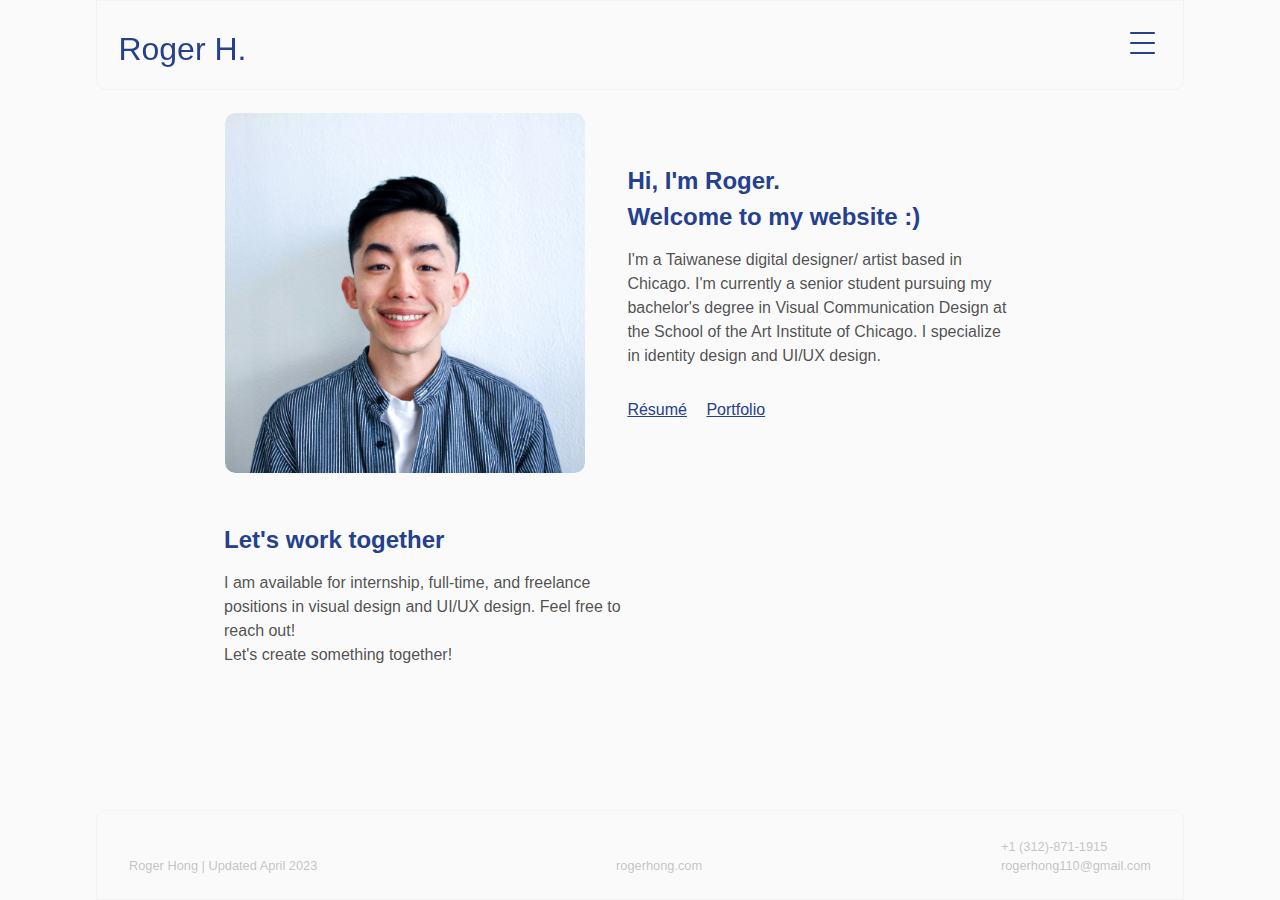
<file: about.html>
<!DOCTYPE html>
<html lang="en">

<head>
    <meta charset="UTF-8">
    <meta http-equiv="X-UA-Compatible" content="IE=edge">
    <meta name="viewport" content="width=device-width, initial-scale=1.0">
    <title>about</title>
    <link rel="stylesheet" href="about.css">
    <link rel="stylesheet" href="global-nav-header.css">
    <link rel="stylesheet" href="global-page-wrapper.css">
    <link rel="stylesheet" href="global-footer.css">


    <link rel="preconnect" href="https://fonts.googleapis.com">
    <link rel="preconnect" href="https://fonts.gstatic.com" crossorigin>
    <link
        href="https://fonts.googleapis.com/css2?family=Mukta:wght@200;300;400;500;600;700;800&family=Source+Sans+Pro:ital,wght@0,200;0,300;0,400;0,600;0,700;0,900;1,200;1,300;1,400;1,600;1,700;1,900&display=swap"
        rel="stylesheet">
</head>

<body>
    <div class="page-wrapper">
        <header>
        </header>
        <!-- PAGE TITLE -->
        <h1 class="home-button"><a href="index.html">Roger H.</a></h1>
        <!-- CHECKBOX -->
        <input class="checkbox" id="checkboxInput" type="checkbox"></input>
        <!-- HAMBURGER LINES -->
        <div class="hamburger">
            <div class="wrapper">
                <div class="lines"></div>
            </div>
        </div>
        <!-- MAIN MENU -->
        <nav class="menu" id="menu">
            <a class="link-btn" href="index.html" id="style-2" data-replace="Work"><span>Work</span></a>
            <a class="link-btn" href="#about" id="style-2" data-replace="About"><span>About</span></a>
        </nav>

        <div class="about" id="about">
            <figure>
                <img src="images/RogerHong_Image.jpg" alt="">
            </figure>
            <div class="about-text">
                <h2>Hi, I'm Roger. <br>
                    Welcome to my website :)
                </h2>
                <p>I'm a Taiwanese digital designer/ artist based in Chicago. I'm currently a senior student pursuing my
                    bachelor's degree in Visual Communication Design at the School of the Art Institute of Chicago. I
                    specialize in identity design and UI/UX design. </p>
                <a href="https://drive.google.com/file/d/1FUqavYJ3ScuQOPcOMabtOxZq0jrEn2Vz/view?usp=share_link"
                    target="_blank" rel="noopener noreferrer">Résumé</a>
                <a href="https://drive.google.com/file/d/19aI4L-YoljuIUBwW7qjIH2CZijQC4HN0/view?usp=share_link"
                    target="_blank" rel="noopener noreferrer">Portfolio</a>
            </div>
        </div>

        <div class="contact">
            <h2>Let's work together
            </h2>

            <p>I am available for internship, full-time, and freelance positions in visual design and UI/UX design.
                Feel free to reach out! <br>Let's create something together!</p>
        </div>

        <div class="footer">
            <div class="info">Roger Hong | Updated April 2023</div>
            <div class="info"><a class="home" href="index.html">rogerhong.com</a></div>
            <div class="info">
                <span class="info-span" onclick="copy(this)">
                    +1 (312)-871-1915</span>
                <br>
                <span class="info-span" onclick="copy(this)">
                    rogerhong110@gmail.com</span>
            </div>
        </div>

    </div>
    <script src="https://code.jquery.com/jquery-3.4.1.min.js">
    </script>

    <script>
        var checkbox = document.querySelector('#checkboxInput');
        var icon = document.querySelector('#menu');
        var listener = function (e) {
            if (e.target != checkbox && e.target != icon) {
                checkbox.checked = false;
                document.removeEventListener('click', listener);
            }
        };

        checkbox.addEventListener('click', function () {
            if (this.checked) {
                document.addEventListener('click', listener);
            }
        });

    </script>
</body>

</html>
</file>
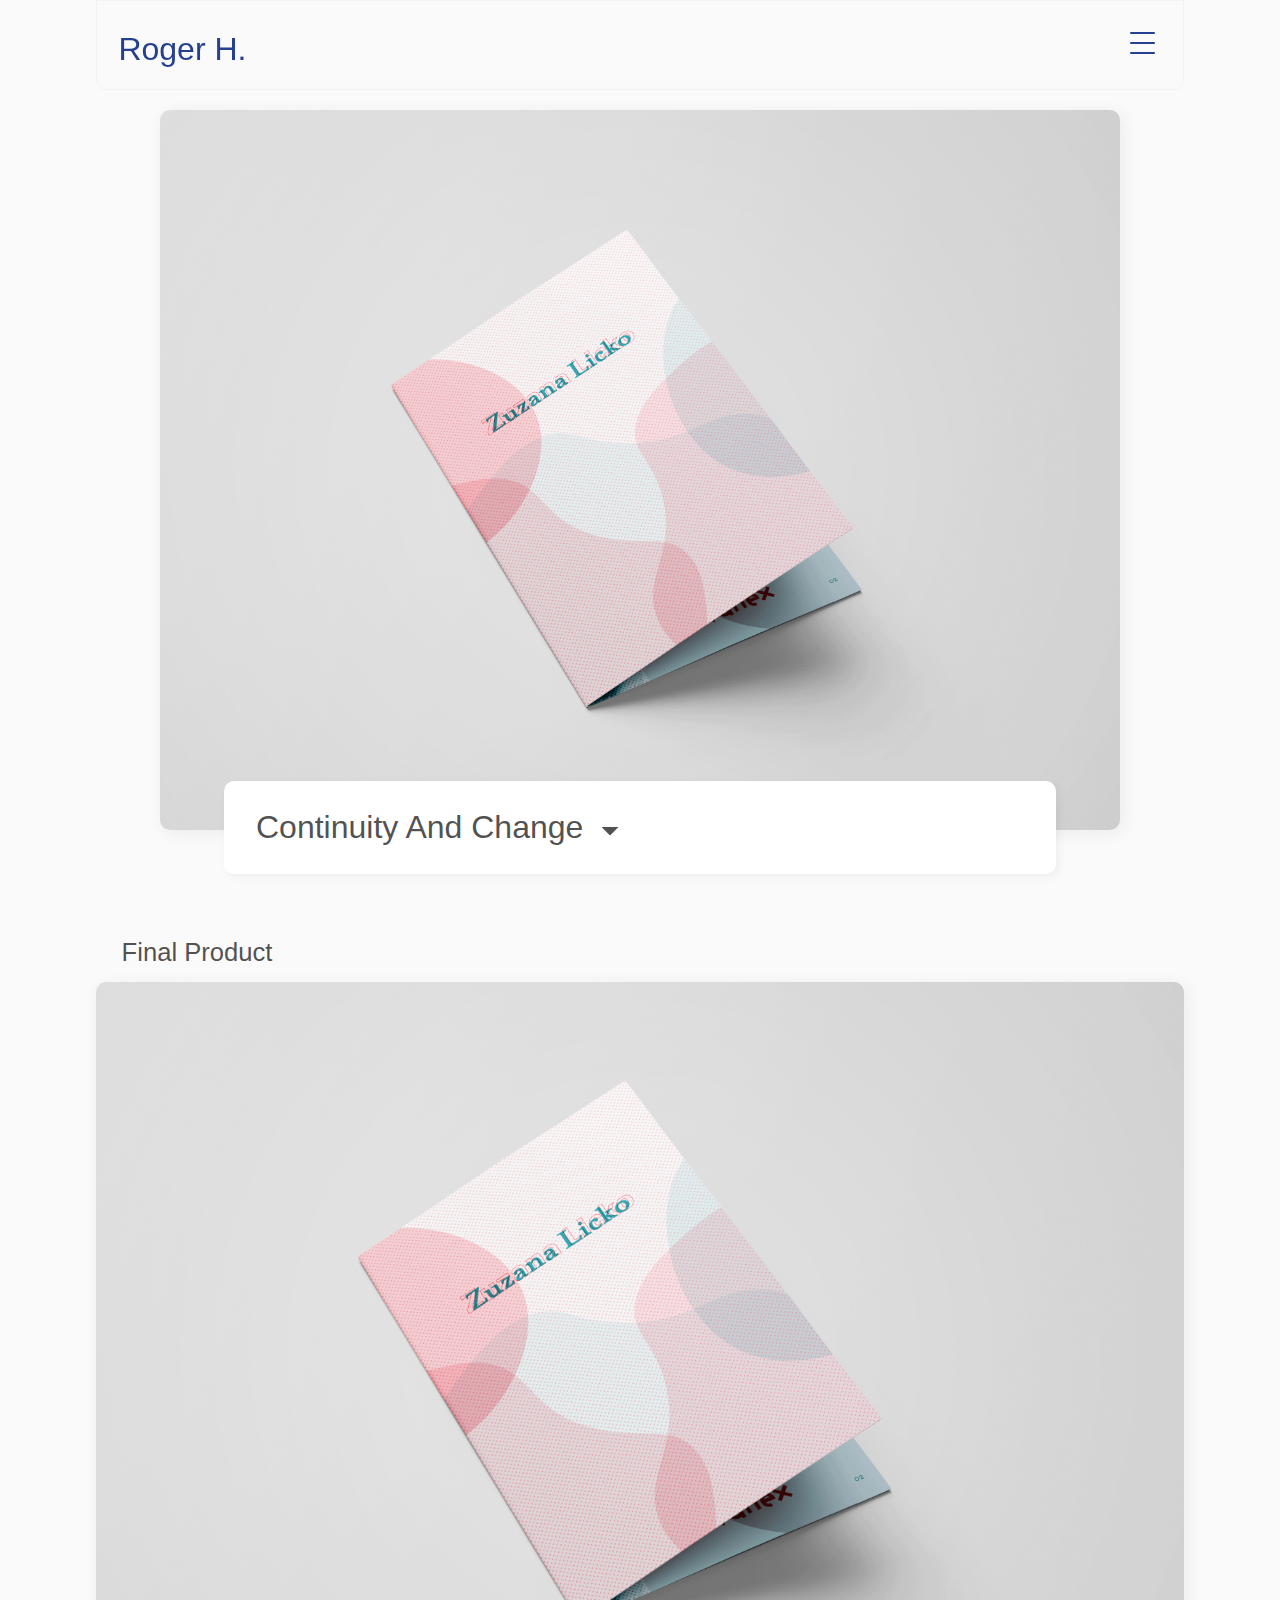
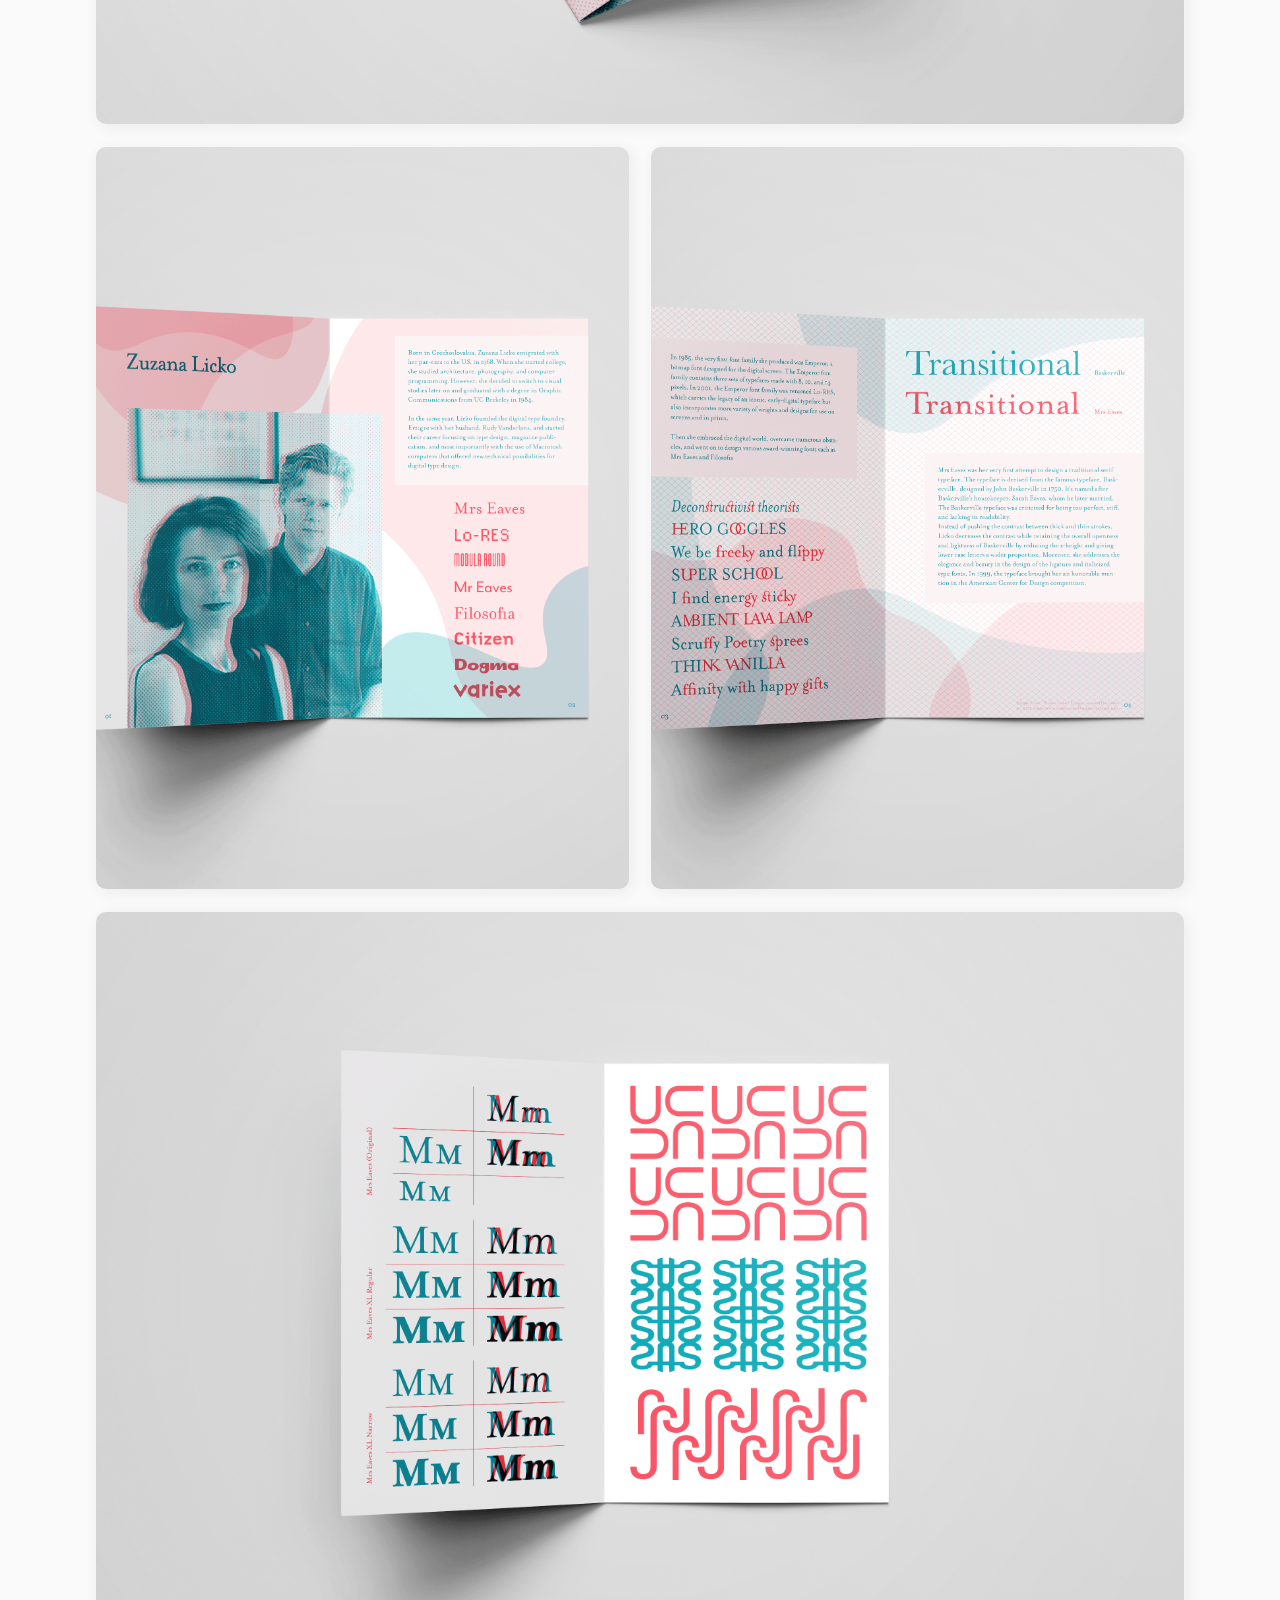
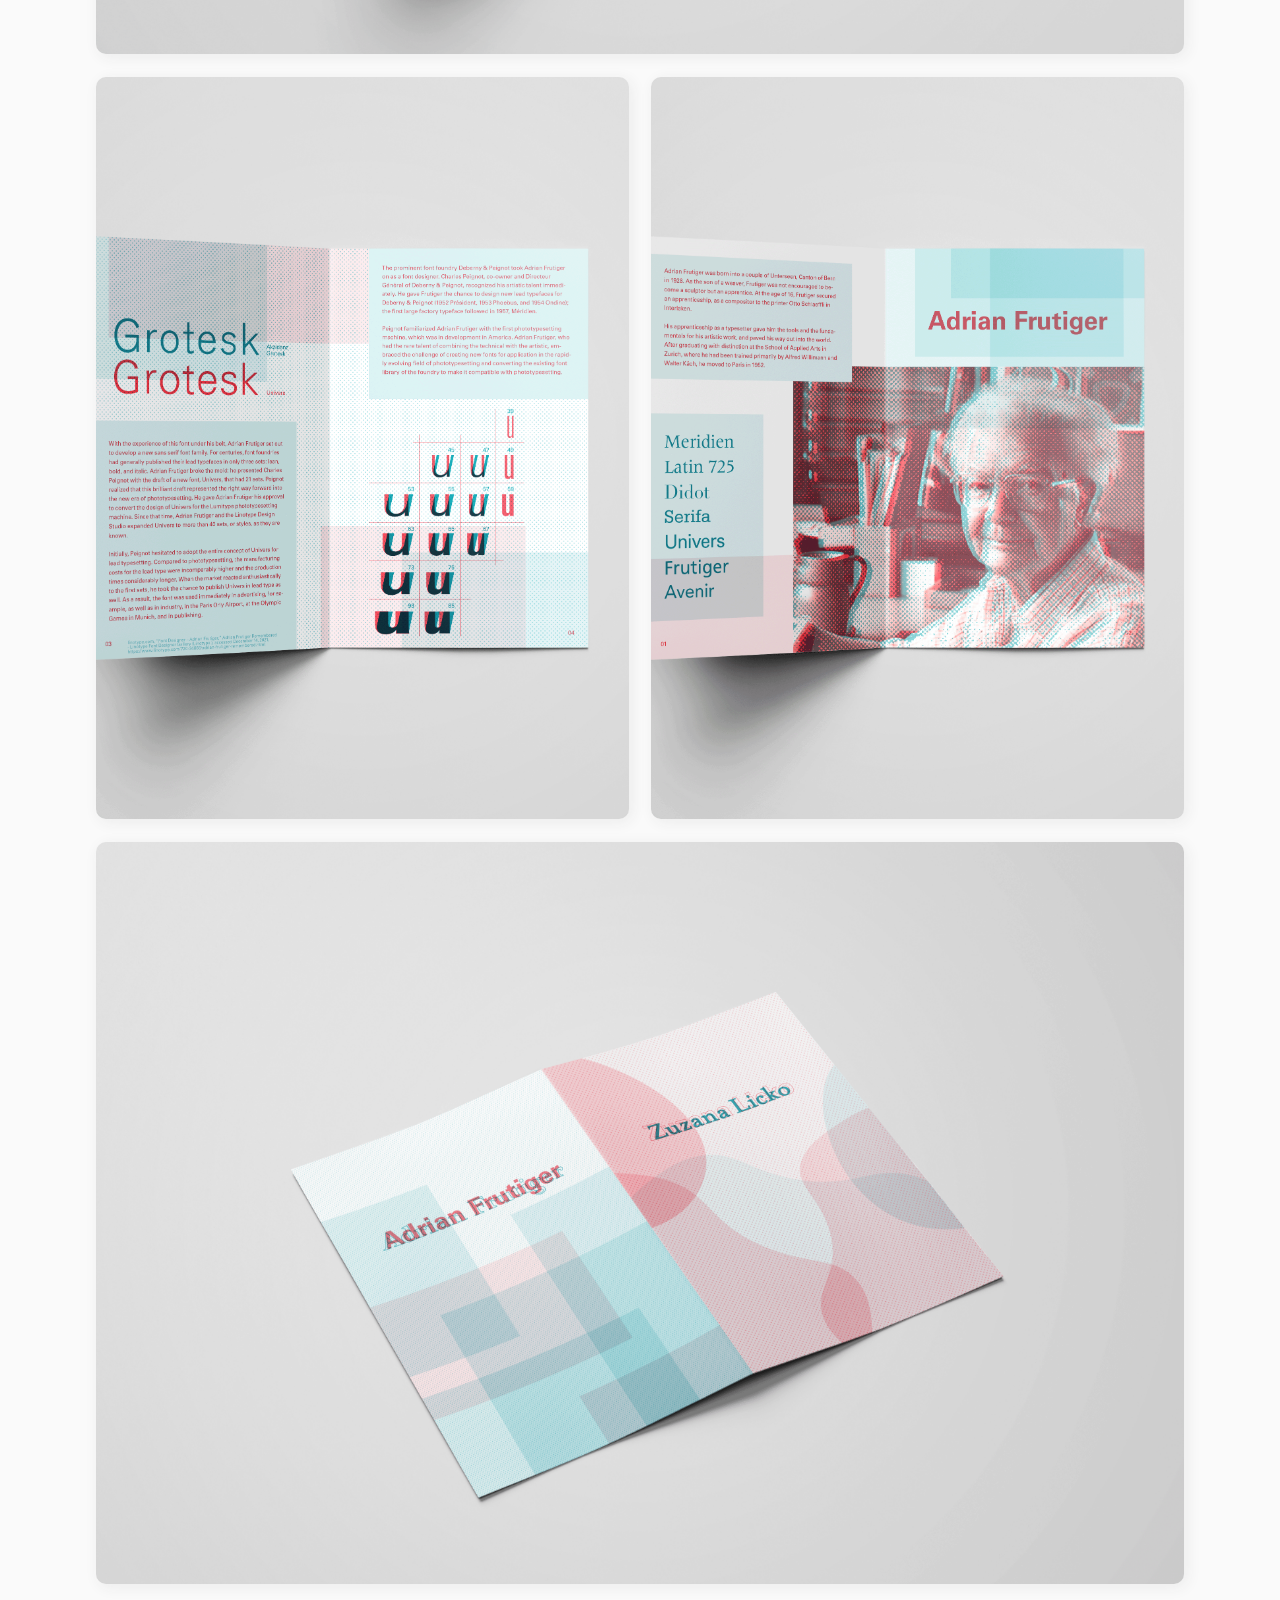
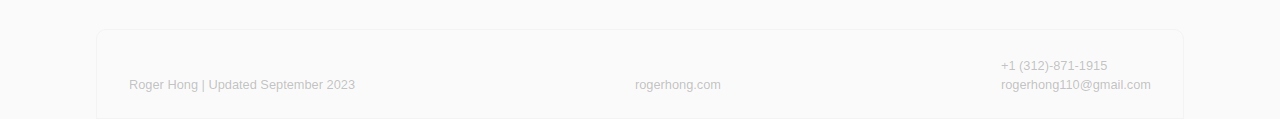
<file: ContinuityAndChange.html>
<!DOCTYPE html>
<html lang="en">

<head>
    <meta charset="UTF-8">
    <meta http-equiv="X-UA-Compatible" content="IE=edge">
    <meta name="viewport" content="width=device-width, initial-scale=1.0">
    <title>Continuity And Change</title>
    <link rel="stylesheet" href="ContinuityAndChange.css">

    <link rel="stylesheet" href="global-nav-header.css">
    <link rel="stylesheet" href="global-page-wrapper.css">
    <link rel="stylesheet" href="global-footer.css">
    <link rel="stylesheet" href="global-accordion.css">
    <link rel="stylesheet" href="global-project-header.css">
    <link rel="stylesheet" href="global-masonry-figure.css">
    <link rel="stylesheet" href="BackToTop-btn.css">
    <link href="https://fonts.googleapis.com/icon?family=Material+Icons" rel="stylesheet">
    <link rel="stylesheet"
        href="https://fonts.googleapis.com/css2?family=Material+Symbols+Rounded:opsz,wght,FILL,GRAD@20..48,100..700,0..1,-50..200" />
    <link rel="stylesheet" href="https://cdnjs.cloudflare.com/ajax/libs/font-awesome/4.7.0/css/font-awesome.min.css">


    <link rel="preconnect" href="https://fonts.googleapis.com">
    <link rel="preconnect" href="https://fonts.gstatic.com" crossorigin>
    <link href="https://fonts.googleapis.com/css2?family=Onest:wght@100;200;300;400;500;600;700;800;900&display=swap"
        rel="stylesheet">
</head>

<body>
    <div class="page-wrapper">
        <header>
        </header>
        <!-- PAGE TITLE -->
        <h1 class="home-button"><a href="index.html">Roger H.</a></h1>
        <!-- CHECKBOX -->
        <input class="checkbox" type="checkbox"></input>
        <!-- HAMBURGER LINES -->
        <div class="hamburger">
            <div class="wrapper">
                <div class="lines"></div>
            </div>
        </div>
        <!-- MAIN MENU -->
        <nav class="menu" id="menu">
            <a class="link-btn" href="index.html" id="style-2" data-replace="Work"><span>Work</span></a>
            <a class="link-btn" href="about.html" id="style-2" data-replace="About"><span>About</span></a>
        </nav>

        <div class="project-header">
            <img src="Projects/ContinuityAndChange/mockup01.png" alt="">
            <div class="header">

            </div>
        </div>

        <!-- project description -->
        <section class="project-accordion">
            <div class="accordion">
                <input type="checkbox" name="project-detail-accordion" id="prject-detail" class="accordion-input">
                <label for="prject-detail" class="accordion-label">Continuity And Change &nbsp </label>
                <div class="accordion-content">
                    <div class="about">
                        <h3>About</h3>
                        <p>Risograph book that explores and identifies the continuity and change between Zuzana Licko
                            and Adrian Frutiger’s approach to type design and system.</p>
                    </div>
                    <!-- <div class="challange">
                        <h3>Challenge & Constraints</h3>
                        <p>Lorem ipsum</p>
                    </div>
                    <div class="solution">
                        <h3>Solution</h3>
                        <p>Lorem, ipsum</p>
                    </div> -->
                </div>

            </div>

        </section>
        <h2>Final Product</h2>
        <div class="masonry">
            <figure class="fig-1">
                <img src="Projects/ContinuityAndChange/mockup01.png" alt="mockup01">
            </figure>
            <figure class="fig-2">
                <img src="Projects/ContinuityAndChange/mockup02.png" alt="mockup02">
            </figure>
            <figure class="fig-3">
                <img src="Projects/ContinuityAndChange/mockup03.png" alt="mockup03">
            </figure>
            <figure class="fig-4">
                <img src="Projects/ContinuityAndChange/mockup04.png" alt="mockup04">
            </figure>
            <figure class="fig-5">
                <img src="Projects/ContinuityAndChange/mockup05.png" alt="mockup05">
            </figure>
            <figure class="fig-6">
                <img src="Projects/ContinuityAndChange/mockup06.png" alt="mockup06">
            </figure>
            <figure class="fig-7">
                <img src="Projects/ContinuityAndChange/mockup07.png" alt="mockup07">
            </figure>
        </div>

        <div class="footer">
            <div class="info">Roger Hong | Updated September 2023</div>
            <div class="info"><a class="home" href="index.html">rogerhong.com</a></div>
            <div class="info">
                <span class="info-span" onclick="copy(this)">
                    +1 (312)-871-1915</span>
                <br>
                <span class="info-span" onclick="copy(this)">
                    rogerhong110@gmail.com</span>
            </div>
        </div>
    </div>

    <a onclick="topFunction()" id="myBtn" title=""><img class="back-to-top" src="images/backToTop.svg" alt=""></a>
    <script src="close-menu.js"></script>

    <script>
        if (history.scrollRestoration) {
            history.scrollRestoration = 'manual';
        } else {
            window.onbeforeunload = function () {
                window.scrollTo(0, 0);
            }
        }
    </script>
    <script src="BackToTop-btn.js"></script>

    <script>
        function copy(that) {
            var inp = document.createElement('input');
            document.body.appendChild(inp)
            inp.value = that.textContent
            inp.select();
            document.execCommand('copy', false);
            inp.remove();
        }
    </script>
</body>


</html>
</file>
<file: about.css>
h2 {
    /* line-height: 2.2rem; */
    padding-bottom: 12.5px;
    color: #24408e;
}

.about {
    margin: 12.5vh auto 0 auto;
    padding: 0vh 20px;
    width: 80%;
    display: flex;
    /* border-radius: 20px; */
    align-items: center;
    justify-content: center;
    /* background-color: #ff6f3c; */
}

.about-text {
    width: 50%;
    margin: auto;
    padding: 15px;
    /* background-color: #24408e; */
}

.about-text a {
    color: #24408e;
    padding: 0 15px 0 0;
    transition: 0.35s ease;
}

.about-text a:hover {
    color: #ff6f3c;
}


.about-text p {
    padding-bottom: 30px;
}

figure {
    margin: auto 0;
    display: block;
    width: 40vh;
    height: 40vh;
    border-radius: 10px;
    overflow: hidden;
    object-fit: fill;
    /* object-position: right bottom; */
    /* background-color: #ff6f3c; */
}

img {
    width: 100%;
    height: auto;
    border-radius: 10px;
}

.contact {
    height: 35vh;
    padding: 5.5vh 10vw;
    /* background-color: #ff6f3c; */
}

.contact p {
    width: 50%;
}


@media (min-width: 768px) and (max-width: 1200px) {
    .about {
        width: 90vw;
        /* margin-top: 15vh auto 0; */
        padding: 0vh 5vw;
        justify-content: space-around;
    }

    .about-text {
        width: 50%;
        margin: 2.5vh auto;
    }

    figure {
        margin: 5vh 0 0 0;
        width: 35vh;
        height: 35vh;
    }

    img {
        width: 100%;
        height: auto;
    }



    .contact {
        padding: 5vh 40vw 5vh 7.5vw;
    }

    .contact p {
        width: 90%;
    }
}


@media (max-width: 767px) {
    .about {
        width: 90vw;
        padding: 0;
        flex-direction: column;
        align-items: center;
        justify-content: center;
    }

    .about-text {
        width: 100%;
        margin: 0;
    }

    figure {
        margin-top: 2.5vh;
        width: 75vw;
        height: auto;
        /* max-height: 75vh; */
    }


    img {
        width: 100%;
        border-radius: 10px;
    }


    .about-text p {
        padding-bottom: 15px;
    }

    .contact {
        padding: 15px;
    }

    .contact p {
        width: 100%;
    }
}
</file>
<file: global-nav-header.css>
header {
    overflow: hidden;
    background: rgba(255, 255, 255, 0.15);

    position: fixed;
    top: 0;
    left: auto;
    right: auto;
    width: 85vw;
    height: 10vh;
    /* margin-bottom: 2.5vh; */
    margin: 0 auto;
    -webkit-backdrop-filter: blur(10px);
    backdrop-filter: blur(10px);
    /* backdrop-filter: blur(5px); */
    border-radius: 0 0 10px 10px;

    z-index: 40;
    border: 1px solid rgba(235, 235, 235, 0.5);

    /* box-shadow: 0px 2.5px 10PX rgba(55, 55, 55, 0.05); */
}




.home-button a {
    text-decoration: none;
    font-weight: 500;
    font-size: 2rem;
    /* color: rgb(55, 55, 55, 0.85); */
    color: #24408e;

    position: fixed;
    top: 2.75vh;
    left: 9.25vw;
    transition: 0.25s ease;

    z-index: 55;
}

.home-button a:hover {
    color: #ff6f3c;
}

/* Hamburger Menu */
.checkbox,
.hamburger {
    position: fixed;
    top: 2.25vh;
    right: 9vw;
    width: 45px;
    height: 45px;

}

.checkbox {
    opacity: 0;
    cursor: pointer;

    z-index: 55;
}

.hamburger {
    /* background: rgba(245, 245, 245, 0); */
    backdrop-filter: blur(5px);
    padding: 10px;
    border-radius: 10px;

    z-index: 50;
}

.hamburger .wrapper {
    background: none;
    height: 100%;
    display: flex;
    position: relative;
    align-items: center;
    transition: 0.5s ease;
}

.hamburger .wrapper .lines {
    /* background-color: rgb(55, 55, 55, 0.85); */
    background-color: #24408e;
    position: relative;
    width: 100%;
    height: 2.5px;
    border-radius: 2px;

}


.hamburger .wrapper .lines::before,
.hamburger .wrapper .lines::after {
    /* background-color: rgb(55, 55, 55, 0.85); */
    background-color: #24408e;
    content: '';
    position: absolute;
    width: 100%;
    height: 2.5px;
    border-radius: 2px;
}

.hamburger .wrapper .lines::before {
    top: -10px;
}

.hamburger .wrapper .lines::after {
    top: 10px;
}

.checkbox:checked+.hamburger .wrapper {
    transform: rotate(135deg);
}

.checkbox:checked+.hamburger .wrapper .lines::before {
    top: 0;
    transform: rotate(90deg);
}

.checkbox:checked+.hamburger .wrapper .lines::after {
    opacity: 0;
}

.checkbox:checked:hover+.hamburger .wrapper {
    transform: rotate(225deg);
}

.menu {
    /* background-color: rgba(225, 225, 225, 0.15); */
    position: fixed;
    top: 0;
    bottom: 0;
    right: -14vw;
    width: 14vw;
    /* height: 100vh; */
    transition: 0.75s ease;

    display: flex;
    flex-direction: column;
    align-items: center;
    font-size: 1.5rem;
    border-radius: 30px 0 0 0;

    z-index: 45;

}

.menu a {
    color: transparent;
    background: none;
    text-decoration: none;
    /* width: 80px; */
    /* padding: 0px 10px; */
    margin: 1.25vh auto 1.25vh 2.5vw;
    /* text-align: left; */
    transition: 0.35s ease;
}

.menu a:first-child {
    margin-top: 120px;
}

.checkbox:checked~.menu {
    /* background: rgba(255, 255, 255, 0.2); */
    background: rgba(240, 240, 240, 0.2);
    /* backdrop-filter: blur(15px); */
    -webkit-backdrop-filter: blur(15px);
    backdrop-filter: blur(15px);
    right: 0;
    transition: 0.35s ease;

}

.checkbox:checked~.menu a {
    /* color: rgba(55, 55, 55, 0.85); */
    color: #24408e;
    /* font-weight: 500; */
    right: 0;
}





.link-btn {
    overflow: hidden;
    position: relative;
    display: inline-block;
    /* font-family: 'Mukta', sans-serif; */
    /* font-size: larger; */
    /* color: rgba(50, 50, 50, 0.85); */
    font-size: 1.5rem;
    line-height: 1.5;
}

.link-btn::before,
.link-btn::after {
    content: '';
    position: absolute;
    width: 100%;
    left: 0;


}

.link-btn::before {
    background-color: #ff9a3c;
    height: 3px;
    bottom: 0;
    transform-origin: 100% 50%;
    transform: scaleX(0);
    transition: transform .35s cubic-bezier(0.76, 0, 0.24, 1);
    border-radius: 3px;
}

.link-btn::after {
    content: attr(data-replace);
    height: 100%;
    top: 0;
    transform-origin: 100% 50%;
    transform: translate3d(200%, 0, 0);
    transition: transform .5s cubic-bezier(0.76, 0, 0.24, 1);
    color: #ff9a3c;
    font-weight: 400;
}

.link-btn:hover::before {
    transform-origin: 0% 50%;
    transform: scaleX(1);
}

.link-btn:hover::after {
    transform: translate3d(0, 0, 0);
}

.link-btn span {
    display: inline-block;
    transition: transform .5s cubic-bezier(0.76, 0, 0.24, 1);
    color: #24408e;
    font-weight: 500;
}

.link-btn:hover span {
    transform: translate3d(-200%, 0, 0);
}









@media (min-width: 768px) and (max-width: 1200px) {

    header {
        width: 90vw;
    }

    .checkbox,
    .hamburger {
        position: fixed;
        top: 3vh;
        right: 6.25vw;
        width: 50px;
        height: 50px;

    }

    .home-button a {
        left: 6.5vw;
        font-weight: 500;
        font-size: 2rem;
    }

    .menu {
        right: -30vw;
        width: 30vw;
    }

    .menu a {
        margin: 1.25vh 7vw 1.25vh auto;
    }

}

@media (max-width: 767px) {


    header {
        top: 2.25vh;
        width: 90vw;
        border-radius: 10px;
        height: 10vh;
    }

    .checkbox,
    .hamburger {
        top: 4.25vh;
        right: 10vw;
        width: 45px;
        height: 45px;
    }

    .home-button a {
        top: 5vh;
        left: 10.5vw;
        font-size: 1.5rem;

    }

    .menu {
        right: -95vw;
        width: 95vw;
        height: 95.5vh;
        margin: auto 0;
        border-radius: 10px 0 0 10px;

        font-size: 2rem;
        font-weight: 300;

    }

    .menu a {
        margin: 2.5vh auto;

    }

    .menu a:first-child {
        margin-top: 40vh;
    }



    .link-btn {
        font-size: 2rem;
        line-height: 1.5;
    }

}
</file>
<file: global-page-wrapper.css>
html {
    scroll-behavior: smooth;
    background: rgba(250, 250, 250, 1);

}

* {
    box-sizing: border-box;
    margin: 0;
    padding: 0;
    font-family: 'Open Sans', sans-serif;
    color: rgba(50, 50, 50, 0.85);
    line-height: 1.5;
}

.page-wrapper {
    /* padding: 0 120px; */
    justify-content: center;
    align-items: center;
    /* background-color: orchid; */
    display: block;
    max-width: 85vw;
    /* height: 100vh; */
    margin: 0 auto;
}




@media (min-width: 768px) and (max-width: 1200px) {

    .page-wrapper {
        max-width: 90vw;

    }
}

@media (max-width: 767px) {

    .page-wrapper {
        max-width: 90vw;

    }
}
</file>
<file: global-footer.css>
.footer {
    /* background: rgba(255, 255, 255, 0.5); */
    /* background: gold; */

    /* position: absolute; */
    bottom: -5vh;
    left: auto;
    right: auto;
    width: 85vw;
    height: 10vh;
    margin: 2.5vh auto -5vh auto;
    border-radius: 10px 10px 0 0;
    border: 1px solid rgba(235, 235, 235, 0.5);
    /* box-shadow: 0px -3px 10PX rgba(55, 55, 55, 0.01); */
    display: flex;
    flex-direction: row;
    align-items: flex-end;
    justify-content: space-between;

    /* box-shadow: 0px -2.5px 10PX rgba(55, 55, 55, 0.05); */

}

/* .info:nth-child() {
    margin: auto;
} */

.info {
    padding: 0 2.5vw;
    font-size: 0.8rem;
    color: rgba(55, 55, 55, 0.3);
    text-decoration: none;
    margin-bottom: 1.5rem;
}

.info-span,
.home {
    color: rgba(55, 55, 55, 0.3);
    text-decoration: none;
}

.info-span {
    cursor: copy;
}

.home {
    cursor: pointer;
}

.info-span:hover,
.home:hover {
    color: rgba(55, 55, 55, 0.8);
}





@media (min-width: 768px) and (max-width: 1200px) {
    .footer {
        width: 90vw;
    }

}

@media (max-width: 767px) {
    .footer {
        width: 90vw;
        height: 15.5vh;
        margin: 1.5vh auto -5vh auto;
        padding-bottom: 1.25vh;


        display: flex;
        flex-direction: column-reverse;
        align-items: center;
        justify-content: end;
        text-align: center;
    }

    .info {
        padding: 0 2.5vw;
        margin-bottom: 0rem;

    }

}
</file>
<file: ContinuityAndChange.css>
.masonry {
    display: grid;
    grid-template-columns: repeat(6, 1fr);
    grid-template-rows: repeat(5, 1fr);
    column-gap: 2.5vh;
}


.fig-1 {
    grid-column: 1 /7;
    grid-row: 1 / 2;
}

.fig-2 {
    grid-column: 1 / 4;
    grid-row: 2 / 3;
}

.fig-3 {
    grid-column: 4 / 7;
    grid-row: 2 / 3;
}

.fig-4 {
    grid-column: 1 / 7;
    grid-row: 3 / 4;
}

.fig-5 {
    grid-column: 1 / 4;
    grid-row: 4 / 5;
}

.fig-6 {
    grid-column: 4 / 7;
    grid-row: 4 / 5;
}

.fig-7 {
    grid-column: 1 / 7;
    grid-row: 5 / 6;
}


.poster {
    width: 100%;
    height: auto;
    margin: 0 auto;
}




@media (max-width: 767px) {

    .fig-1 {
        grid-column: 1 /7;
        grid-row: 1 / 2;
    }

    .fig-2 {
        grid-column: 1 / 7;
        grid-row: 2 / 3;
    }

    .fig-3 {
        grid-column: 1 / 7;
        grid-row: 2 / 3;
    }

    .fig-4 {
        grid-column: 1 / 7;
        grid-row: 3 / 4;
    }

    .fig-5 {
        grid-column: 1 / 7;
        grid-row: 4 / 5;
    }

    .fig-6 {
        grid-column: 1 / 7;
        grid-row: 5 / 6;
    }

    .fig-7 {
        grid-column: 1 / 7;
        grid-row: 6 / 7;
    }
}
</file>
<file: global-accordion.css>
.project-accordion {
    margin-bottom: 5.5vh;
    width: 65vw;
    margin-left: auto;
    margin-right: auto;


}

.accordion {
    box-shadow: 3px 3px 10px rgba(0, 0, 0, 0.05);
    border-radius: 10px;
    overflow: hidden;
    font-size: 1rem;
    /* background: rgba(229, 240, 212, 1); */
    /* background: rgba(240, 250, 230, 1); */
    background: rgb(255, 255, 255);
    transition: transform 0.75s ease;
    z-index: auto;

}


.accordion-label {
    padding: 2.5vh 2.5vw;
    display: block;
    font-weight: 500;
    font-size: 2rem;
    cursor: pointer;
    position: relative;
    transition: background 0.35s ease-in;
    border-radius: 10px 10px 0 0;
}


.accordion-label::after {
    content: "";
    position: absolute;
    top: 50px;
    transform: translateY(-50%);
    right: auto;
    width: 18px;
    height: 9px;
    background-image: url('data:image/svg+xml;utf8,<svg width="100" height="50" xmlns="http://www.w3.org/2000/svg"><polygon points="0,0 100,0 50,50" style="fill:%23323232D9;" /></svg>');
    background-size: contain;
    transition: transform 0.5s ease;
}

.accordion-content {
    padding: 0 5.5vw 5.5vh;
    line-height: 1.5;
    width: 65vw;
    display: none;
}

.accordion-content h3 {
    /* color: rgba(50, 50, 50, 0.5); */
    color: #24408e;
    font-weight: 400;
    padding: 1.5rem 0 0.25rem;
}

.accordion-input {
    display: none;
}

.accordion-input:checked~.accordion-content {
    display: block;

}

.accordion-input:checked~.accordion {
    background: rgba(218, 242, 194, 0.35);
}


.accordion-input:checked~.accordion-label::after {
    transform: translateY(-50%) rotate(540deg);
}



p {
    color: rgba(50, 50, 50, 0.75);
}





@media (min-width: 768px) and (max-width: 1200px) {
    .project-accordion {
        width: 90vw;
    }

    .accordion-content {
        width: 85vw;
    }
}


@media (max-width: 767px) {

    .project-accordion {
        margin-bottom: 2.5vh;
        width: 90vw;
    }

    .accordion-label {
        padding: 3vh 5vw;
        font-weight: 500;
        font-size: 1.5rem;
    }

    .accordion-label::after {
        top: 45px;
        width: 15px;
        height: 7.5px;
    }

    .accordion-content {
        width: 90vw;
    }
}
</file>
<file: global-project-header.css>
.project-header {
    display: flex;
    /* margin-top: 12.25vh; */
    /* margin-bottom: 2.5vh; */
    width: 75vw;
    height: 80vh;
    margin: 12.25vh 0 -5.5vh;
    z-index: -1;
    position: relative;
    margin-left: auto;
    margin-right: auto;
}

.project-header img {
    max-height: 80vh;
}




@media (min-width: 768px) and (max-width: 1200px) {
    .project-header {
        width: 90vw;
        height: 80vh;
    }
}


@media (max-width: 767px) {
    .project-header {
        width: 90vw;
        height: 80vw;
        margin: 15vh 0 2.5vh;
    }
}
</file>
<file: global-masonry-figure.css>
h2 {
    font-size: 1.6rem;
    font-weight: 400;
    padding: 10px 2vw;
}


figure {

    width: 100%;
    max-height: 85vh;
    display: flex;
    padding: 0 0 2.5vh 0;
}

img {
    width: 100%;
    height: auto;
    object-fit: cover;
    border-radius: 10px;
    box-shadow: 3px 3px 15px rgba(50, 50, 50, 0.075);
}




@media (min-width: 768px) and (max-width: 1200px) {
    figure {
        padding: 0 0 2vh 0;
    }

    .masonry {
        column-gap: 2vh;
    }
}


@media (max-width: 767px) {
    h2 {
        font-size: 1.25rem;
        font-weight: 400;
        padding: 1.5vh 5vw;
    }

    figure {
        max-height: 30vh;
        padding: 0 0 1.5vh 0;
    }

    img {
        max-height: 30vh;
    }

    .masonry {
        column-gap: 1.5vh;
    }
}
</file>
<file: BackToTop-btn.css>
#myBtn {
    width: 50px;
    height: 50px;
    display: none;
    position: fixed;
    bottom: 2.5vh;
    right: 2vw;
    z-index: 40;
    cursor: pointer;
    background-color: none;
    padding: 0;
    box-shadow: 0px 3px 10PX rgba(55, 55, 55, 0.075);
    border-radius: 10px;
    transition: ease;
    -webkit-backdrop-filter: blur(10px);
    backdrop-filter: blur(10px);
}

#myBtn:hover {
    background-color: rgba(255, 255, 255, 0.7);
    transition: ease;

    /* box-shadow: 0px 3px 10PX rgba(55, 55, 55, 0.075); */
}

#myBtn:visited {
    background-color: none;
}

#myBtn img {
    opacity: 0.7;
}

#myBtn:hover>img {
    opacity: 1;
}


.back-to-top {
    background-color: none;
    box-shadow: none;
    margin-top: 8px;
    margin-left: 7.5px;
    width: 35px;
    height: 35px;
    opacity: 0.85;
}



@media (min-width: 768px) and (max-width: 1200px) {

    #myBtn {
        right: 5vw;
        bottom: 4vh;
    }

}

@media (max-width: 767px) {

    #myBtn {
        right: 5vw;
        bottom: 2.5vh;

    }
}
</file>
